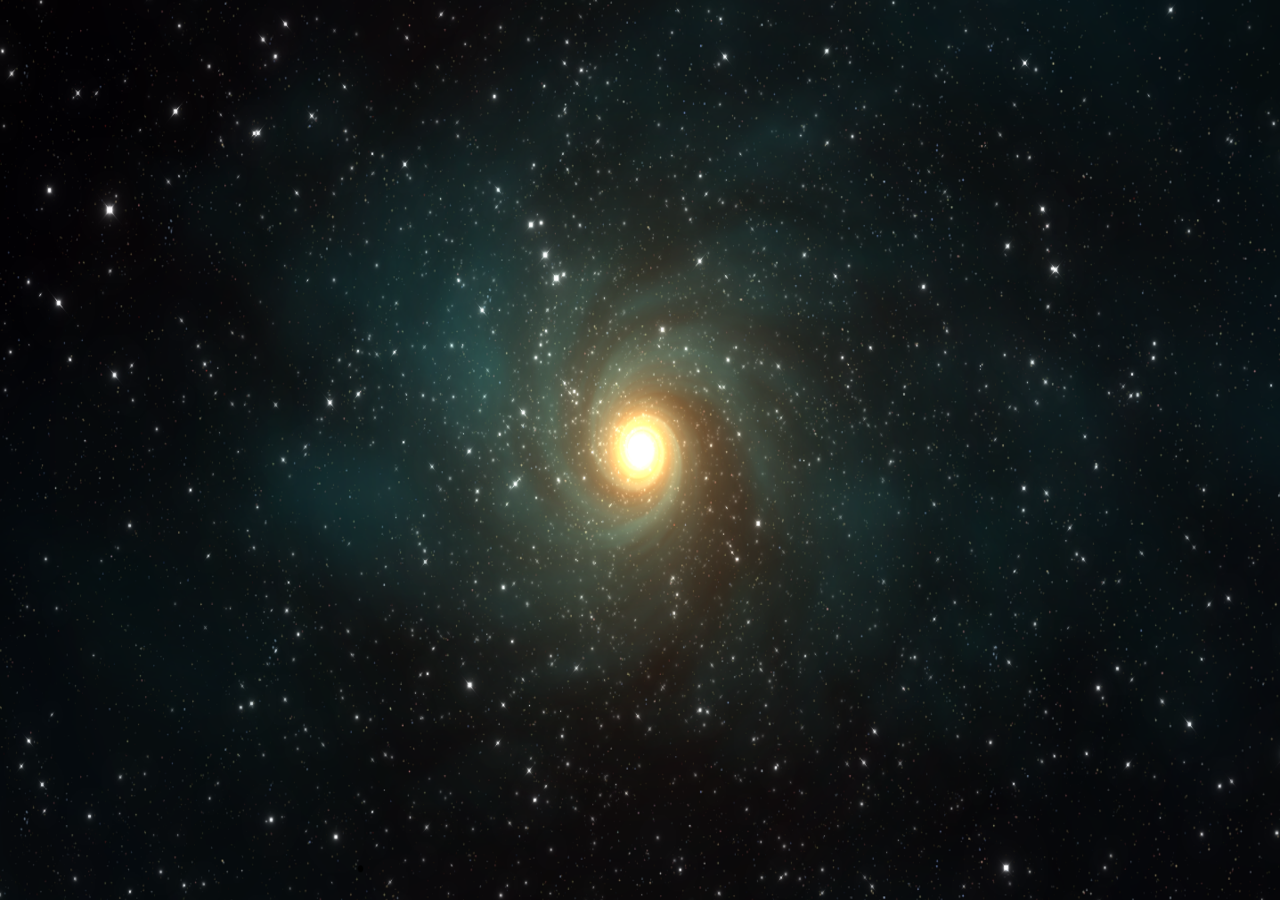
<file: index.html>
<html>
<head>
  <meta charset="UTF-8">
  <script language="javascript" type="text/javascript" src="libraries/p5.js"></script>
  <!-- uncomment lines below to include extra p5 libraries -->
  <!--<script language="javascript" src="libraries/p5.dom.js"></script>-->
<!--script language="javascript" src="libraries/p5.sound.js"></script-->
  <script language="javascript" type="text/javascript" src="New.js"></script>
  <!-- this line removes any default padding and style. you might only need one of these values set. -->
  <style> body {padding: 0; margin: 0;} </style>
</head>

<body>
</body>
</html>
</file>
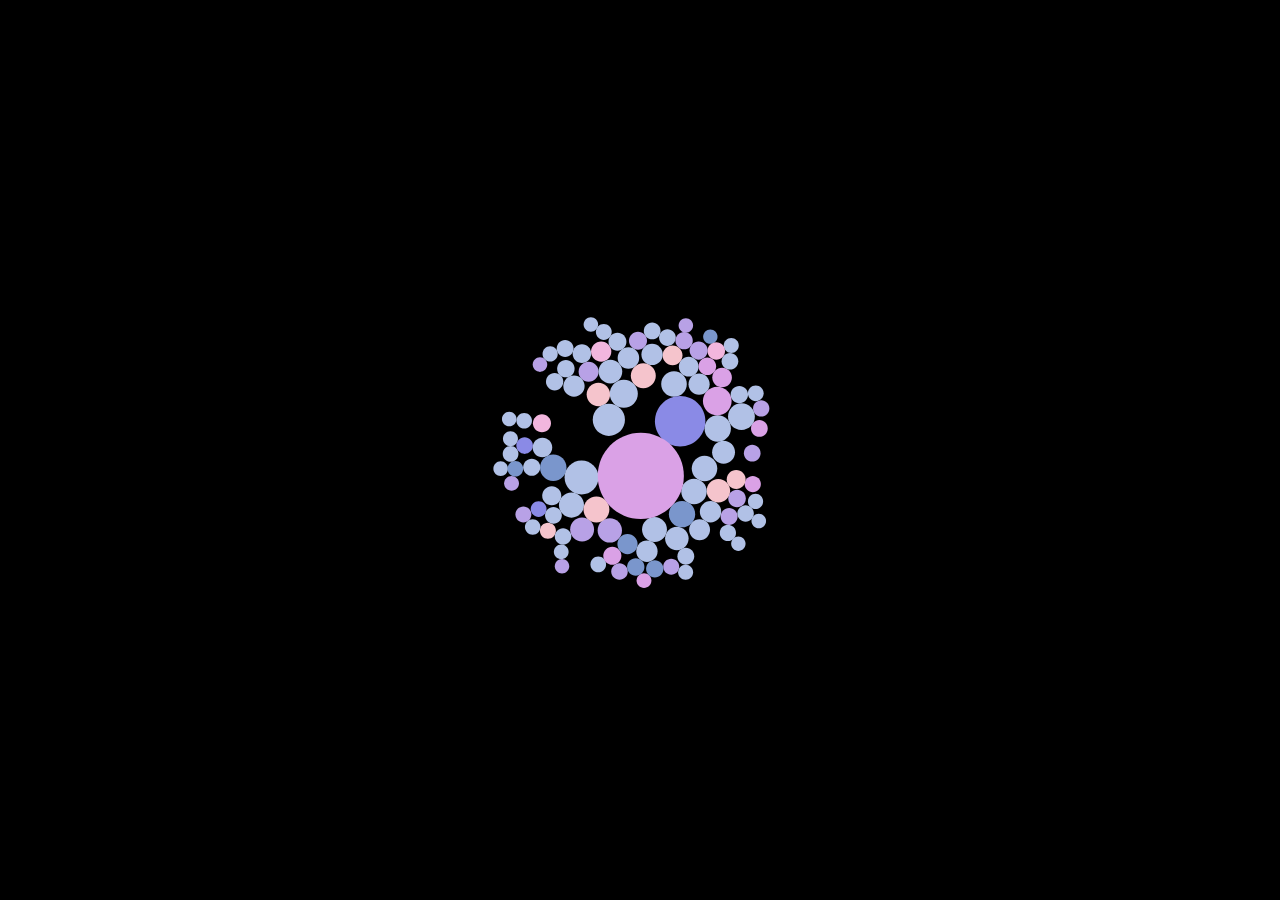
<file: assignment2/index.html>
<html>
<head>
  <meta charset="UTF-8">
  <script language="javascript" type="text/javascript" src="libraries/p5.js"></script>
  <!-- uncomment lines below to include extra p5 libraries -->
  <!--<script language="javascript" src="libraries/p5.dom.js"></script>-->
<script language="javascript" src="libraries/p5.sound.js"></script>
  <script language="javascript" type="text/javascript" src="New.js"></script>
  <!-- this line removes any default padding and style. you might only need one of these values set. -->
  <style> body {padding: 0; margin: 0;} </style>
</head>

<body>
</body>
</html>
</file>
